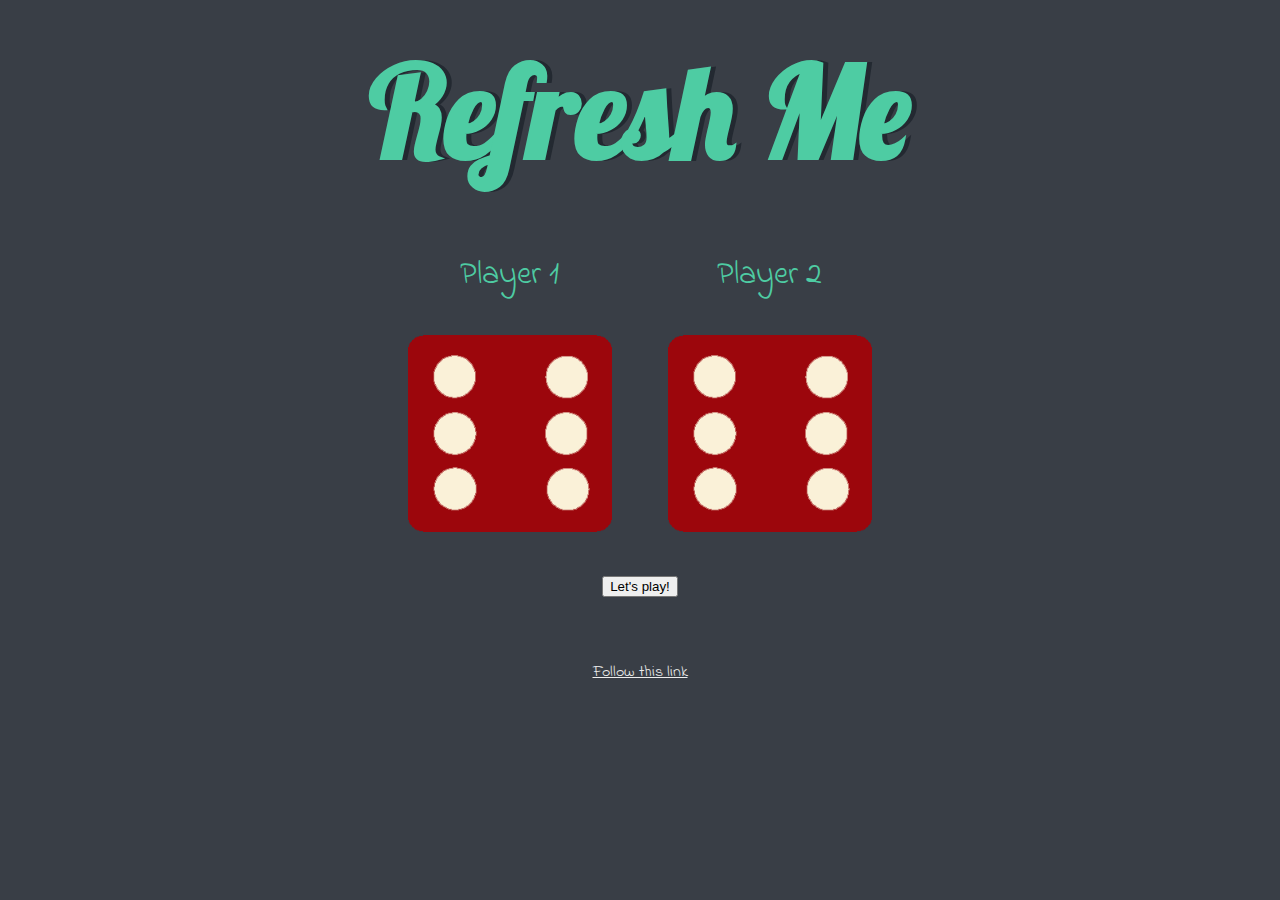
<file: index.html>
<!DOCTYPE html>
<html lang="en" dir="ltr">
  <head>
    <meta charset="utf-8">
    <title>Dicee</title>
    <link rel="stylesheet" href="styles.css">
    <link href="https://fonts.googleapis.com/css?family=Indie+Flower|Lobster" rel="stylesheet">

  </head>
  <body>

    <div class="container">
      <h1 class="header">Refresh Me</h1>

      <div class="dice">
        <p>Player 1</p>
        <img class="img1" src="images/dice6.png">
      </div>

      <div class="dice">
        <p>Player 2</p>
        <img class="img2" src="images/dice6.png">
      </div>
      <br><br><br>
      <button class="button">Let's play!</button>
    </div>
    
    <script charset="utf-8" src="index.js"></script>
  </body>

  <footer>
    <a href="https://macksow.github.io/fs/" target="_blank">Follow this link</a>
  </footer>
</html>
</file>
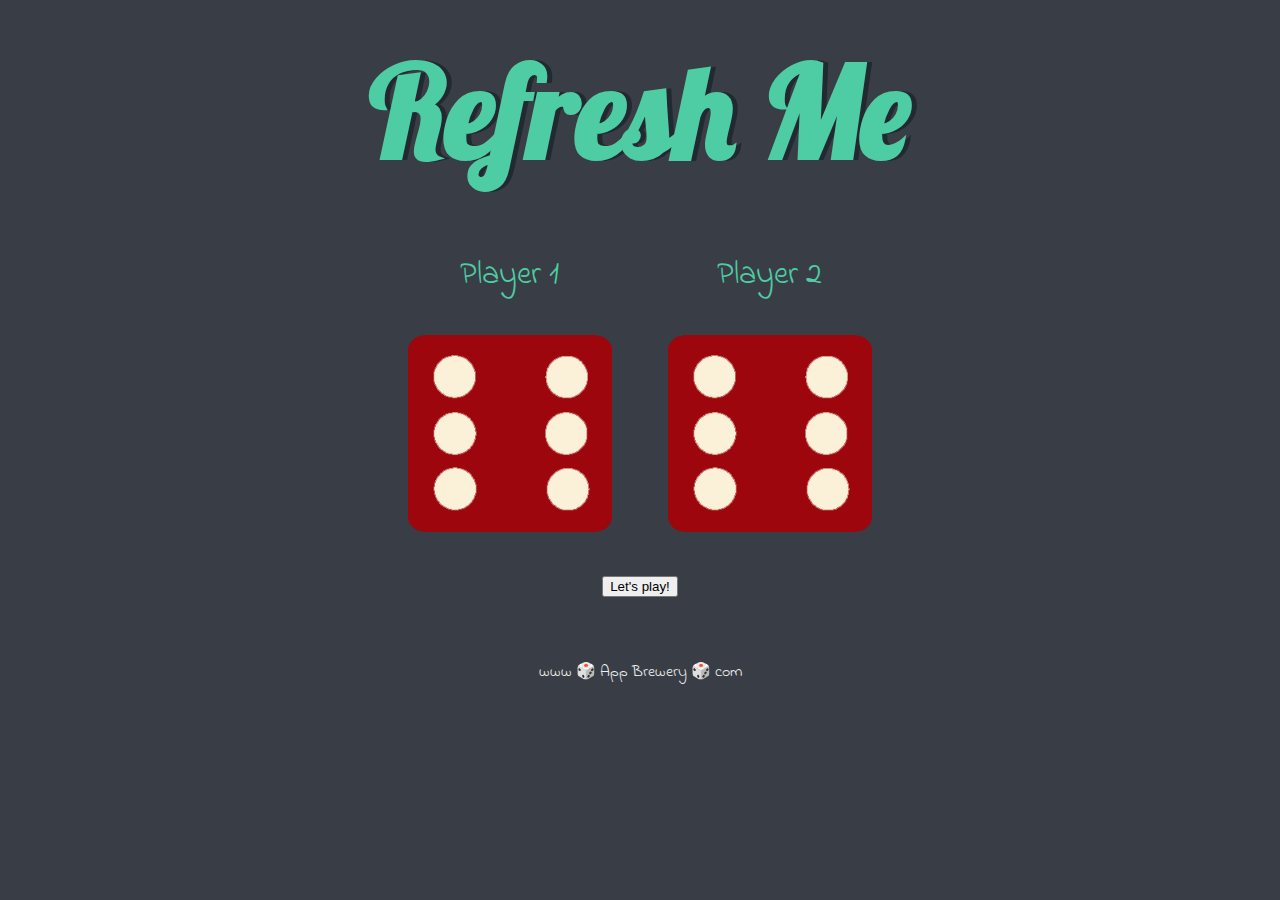
<file: Dicee Challenge - Starting Files/index.html>
<!DOCTYPE html>
<html lang="en" dir="ltr">
  <head>
    <meta charset="utf-8">
    <title>Dicee</title>
    <link rel="stylesheet" href="styles.css">
    <link href="https://fonts.googleapis.com/css?family=Indie+Flower|Lobster" rel="stylesheet">

  </head>
  <body>

    <div class="container">
      <h1>Refresh Me</h1>

      <div class="dice">
        <p>Player 1</p>
        <img class="img1" src="images/dice6.png">
      </div>

      <div class="dice">
        <p>Player 2</p>
        <img class="img2" src="images/dice6.png">
      </div>
      <br><br><br>
      <button onclick="imagesChanger()">Let's play!</button>
    </div>
    
    <script type="text/javascript" src="index.js"></script>
  </body>

  <footer>
    www 🎲 App Brewery 🎲 com
  </footer>
</html>
</file>
<file: styles.css>
.container {
  width: 70%;
  margin: auto;
  text-align: center;
}

.dice {
  text-align: center;
  display: inline-block;

}

body {
  background-color: #393E46;
}

h1 {
  margin: 30px;
  font-family: 'Lobster', cursive;
  text-shadow: 5px 0 #232931;
  font-size: 8rem;
  color: #4ECCA3;
}

p {
  font-size: 2rem;
  color: #4ECCA3;
  font-family: 'Indie Flower', cursive;
}

img {
  width: 80%;
}

footer {
  margin-top: 5%;
  text-align: center;
  font-family: 'Indie Flower', cursive;
}

footer a{
  color: #EEEEEE;
}
</file>
<file: Dicee Challenge - Starting Files/styles.css>
.container {
  width: 70%;
  margin: auto;
  text-align: center;
}

.dice {
  text-align: center;
  display: inline-block;

}

body {
  background-color: #393E46;
}

h1 {
  margin: 30px;
  font-family: 'Lobster', cursive;
  text-shadow: 5px 0 #232931;
  font-size: 8rem;
  color: #4ECCA3;
}

p {
  font-size: 2rem;
  color: #4ECCA3;
  font-family: 'Indie Flower', cursive;
}

img {
  width: 80%;
}

footer {
  margin-top: 5%;
  color: #EEEEEE;
  text-align: center;
  font-family: 'Indie Flower', cursive;

}
</file>
